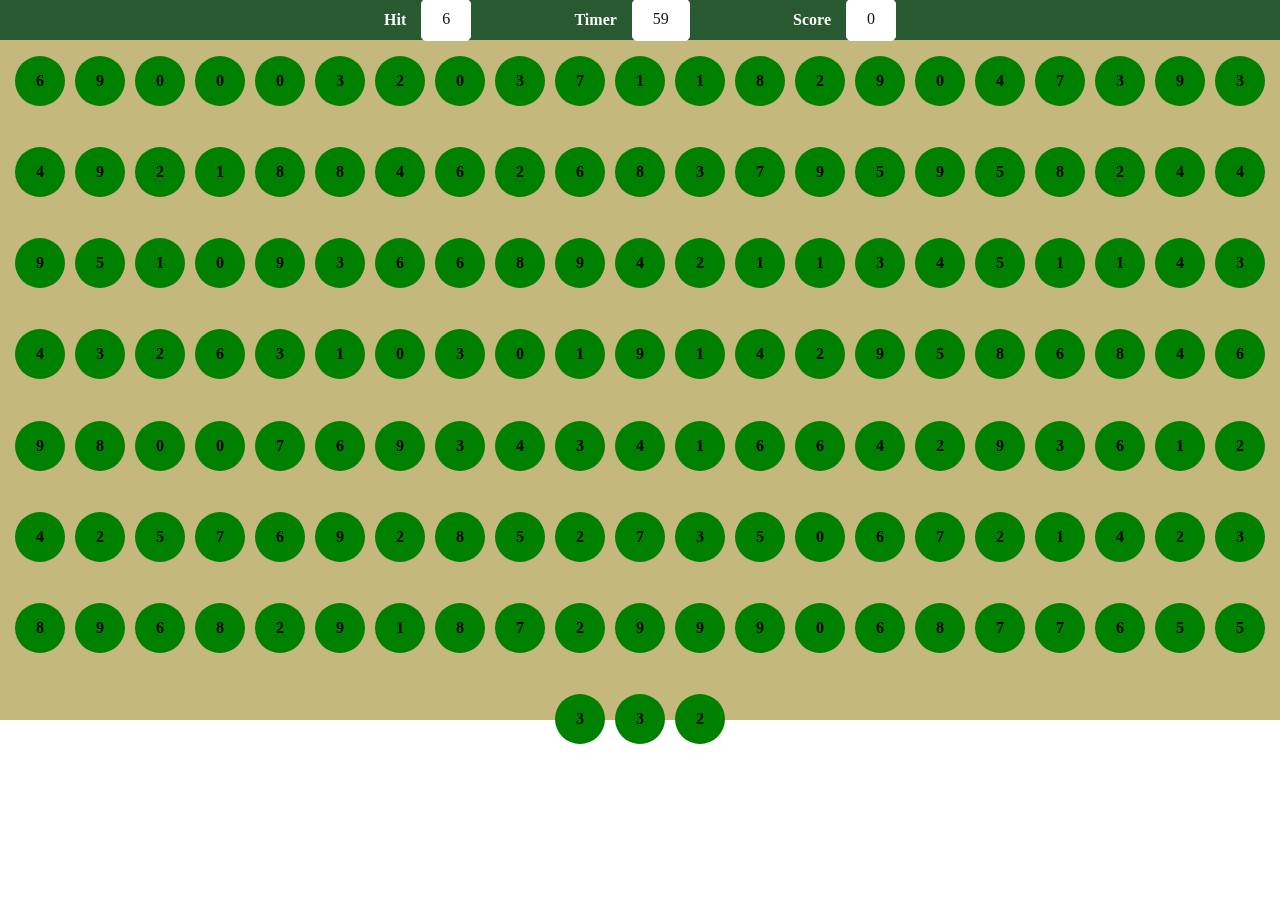
<file: index1.html>
<!DOCTYPE html>
<html lang="en">
<head>
    <meta charset="UTF-8">
    <meta name="viewport" content="width=device-width, initial-scale=1.0">
    <title>Bubble hit</title>
    <style>
        *{
            margin: 0;
            padding: 0;
        }
        body,html{
            width: 100%;
            height: 100%;
        }
        #container{
            height: 720px;
            width: 100%;
            background-color: rgb(197, 184, 125);
        }
        .panel{
            height:720px;
        }
        .ptop{
            background-color: rgb(40, 89, 48);
            padding: 0px 30%;
            color:aquamarine;
            display: flex;
            justify-content: space-between;
            height:40px;
            width: auto;
        }
        .hello{
            color: white;
            cursor: pointer;
            display: flex;
            column-gap: 15px;
            text-align: center;
            align-items: center;
            justify-content: center;
        }
        .box{
            height: 20px;
            color: #221111;
            padding:10px 20px;
            border: 1px solid #ffff;
            margin:5px 0px;
            border-radius: 5px;
            background-color: #ffff;
            font-weight: 1000px;
        }
        #pbtm{
            height: 100%;
            width:auto;
            justify-content: center;
            align-items: center;
            display: flex;
            flex-wrap: wrap;
            gap: 10px;
        }
        .bubble{
            height: 50px;
            width:50px;
            background-color: green;
            font-weight: 600;
            border-radius: 50%;
            display: flex;
            justify-content: center;
            align-items: center;
            cursor: pointer;
        }
        .bubble:hover{
            background-color: blue;
        }
    </style>
</head>
<body>
        <div id="container">
            <div class="panel">
                <div class="ptop">
                    <div class="hello 1"><h4>Hit</h4><div class="box" id="hit">5</div></div>
                    <div class="hello 2"><h4>Timer</h4><div id="timervalue" class="box">60</div></div>
                    <div class="hello 3"><h4>Score</h4><div class="box" id="score">0</div></div>
                </div>
                <div id="pbtm">
                    <div class="bubble"></div>
                </div>
            </div>
        </div>
        <script src="./script.js"></Script>
</body>
</html>
</file>
